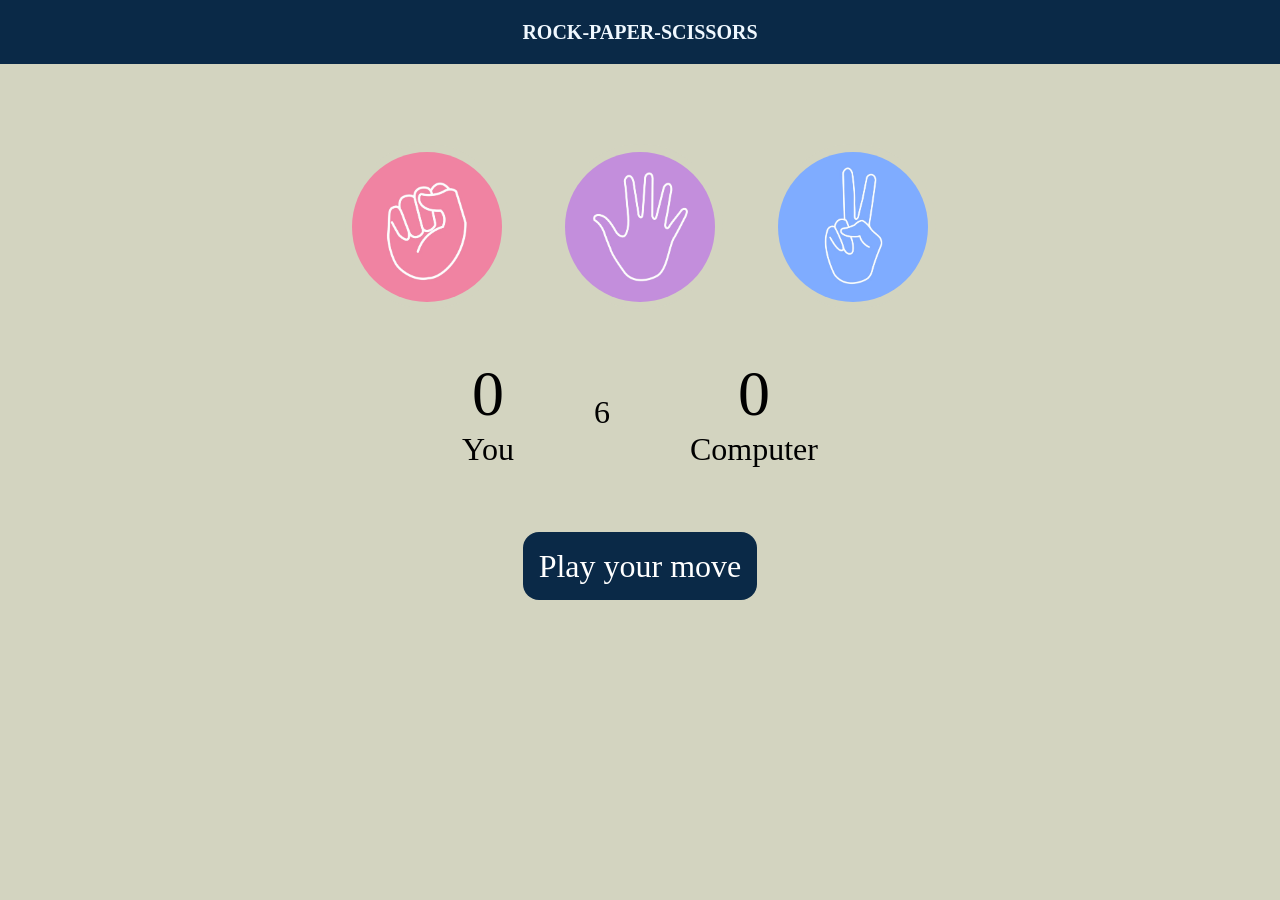
<file: index.html>
<!DOCTYPE html>
<html lang="en">
<head>
    <meta charset="UTF-8">
    <meta name="viewport" content="width=device-width, initial-scale=1.0">
    <title>ROCK-PAPER-SCISSORS</title>
    <link rel="stylesheet" href="rps.css"/>
</head>
<body>
    <h1>ROCK-PAPER-SCISSORS</h1>
    <div class="choices">

        <div class="choice" id="rock">
            <img src="rock.jpeg">
        </div>

        <div class="choice" id="paper">
            <img src="paper.jpeg">
        </div>

        <div class="choice" id="scissors">
            <img src="scissors.jpeg">
        </div>

    </div>  
    
    <div class="score-board">
         <div class="score">
            <p id="user-score">0</p>
            <p>You</p>
         </div> 6
         <div class="score">
            <p id="comp-score">0</p>
            <p>Computer</p>
         </div>
    </div>

    <div class="msg-container">
        <p id="msg">Play your move</p>
    </div>


    <script src="rps.js"></script>
</body>
</html>
</file>
<file: rps.css>
* {
    margin: 0;
    padding: 0;
    text-align: center;
    background-color: #D3D4C0;
}



h1 {
    background-color: #0A2947;
    color:aliceblue;
    height: 4rem;
    line-height: 4rem;
    font-size: 20px;
}

.choice {
    height: 165px;
    width: 165px;
    border-radius: 50%;
    display: flex;
    justify-content: center;
    align-items: center;
}

.choice:hover {
    cursor: pointer;
   background-color: #0A2947;
}

img {
    height: 150px;
    width: 150px;
    object-fit: cover;
    border-radius: 50%;
}

.choices {
    display: flex;
    justify-content: center;
    align-items: center;
    gap: 3rem;
    margin-top: 5rem;
}

.score-board {
    display: flex;
    justify-content: center;
    align-items: center;
    font-size: 2rem;
    margin-top: 3rem;
    gap: 5rem;
}

#user-score {
   font-size: 4rem;
}

#comp-score {
   font-size: 4rem;
}

.msg-container {
     margin-top: 5rem;
}

#msg {
    background-color: #0A2947;
    color:white;
    font-size: 2rem;
    display: inline;
    padding: 1rem;
    border-radius: 1rem;
}
</file>
